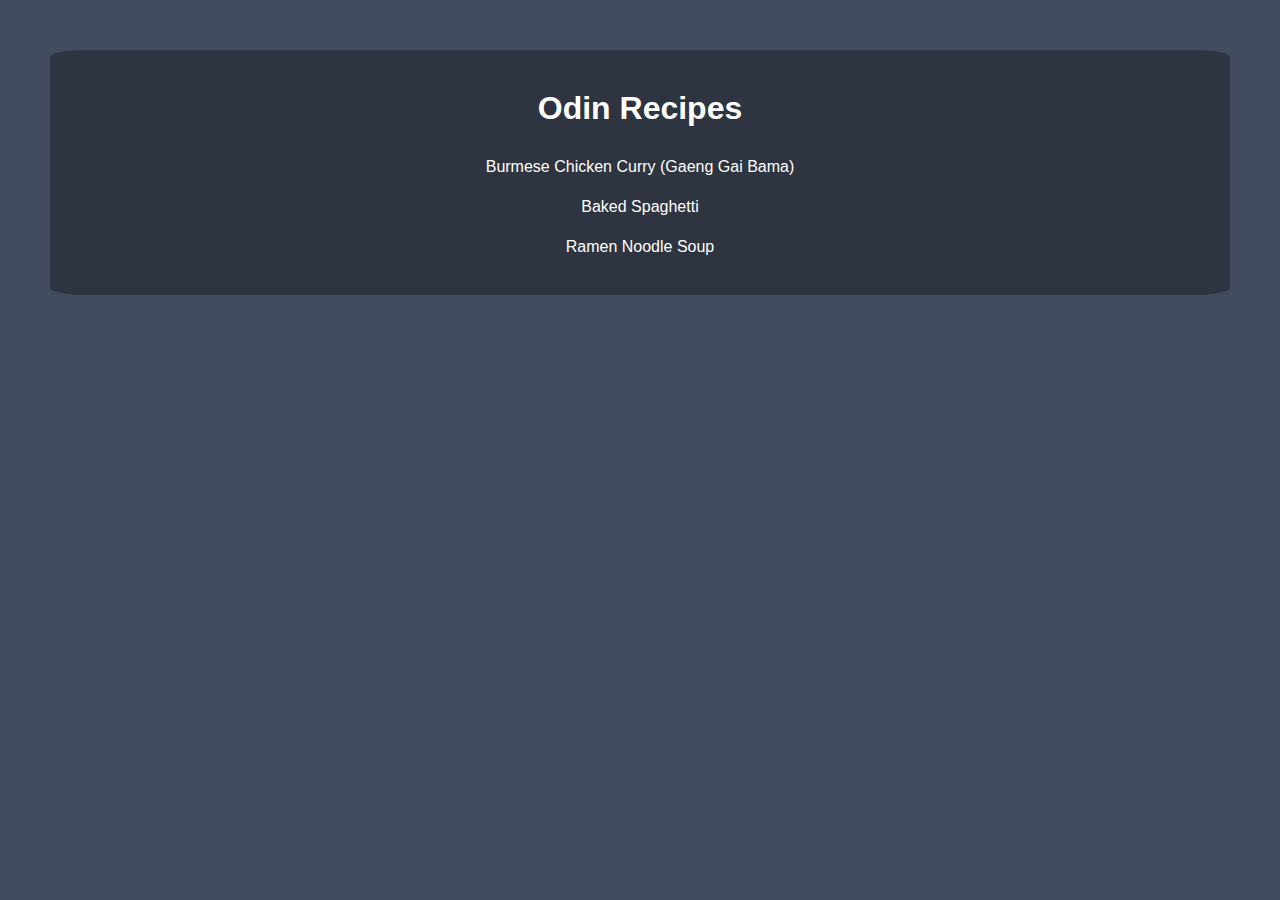
<file: index.html>
<!DOCTYPE html>
<html lang="en">
<head>
    <meta charset="UTF-8">
    <meta http-equiv="X-UA-Compatible" content="IE=edge">
    <meta name="viewport" content="width=device-width, initial-scale=1.0">
    <title>Home Page</title>
    <link rel="stylesheet" href="styles.css">
</head>
<body>
    <div class="card">
    <h1>Odin Recipes</h1>
    <ul>
        <li><a href="./recipes/burmese_chicken_curry.html">Burmese Chicken Curry (Gaeng Gai Bama)</a></li>
        <li><a href="./recipes/baked_spaghetti.html">Baked Spaghetti</a></li>
        <li><a href="./recipes/ramen_noodle_soup.html">Ramen Noodle Soup</a> </li>
    </ul>
    </div>
</body>
</html>
</file>
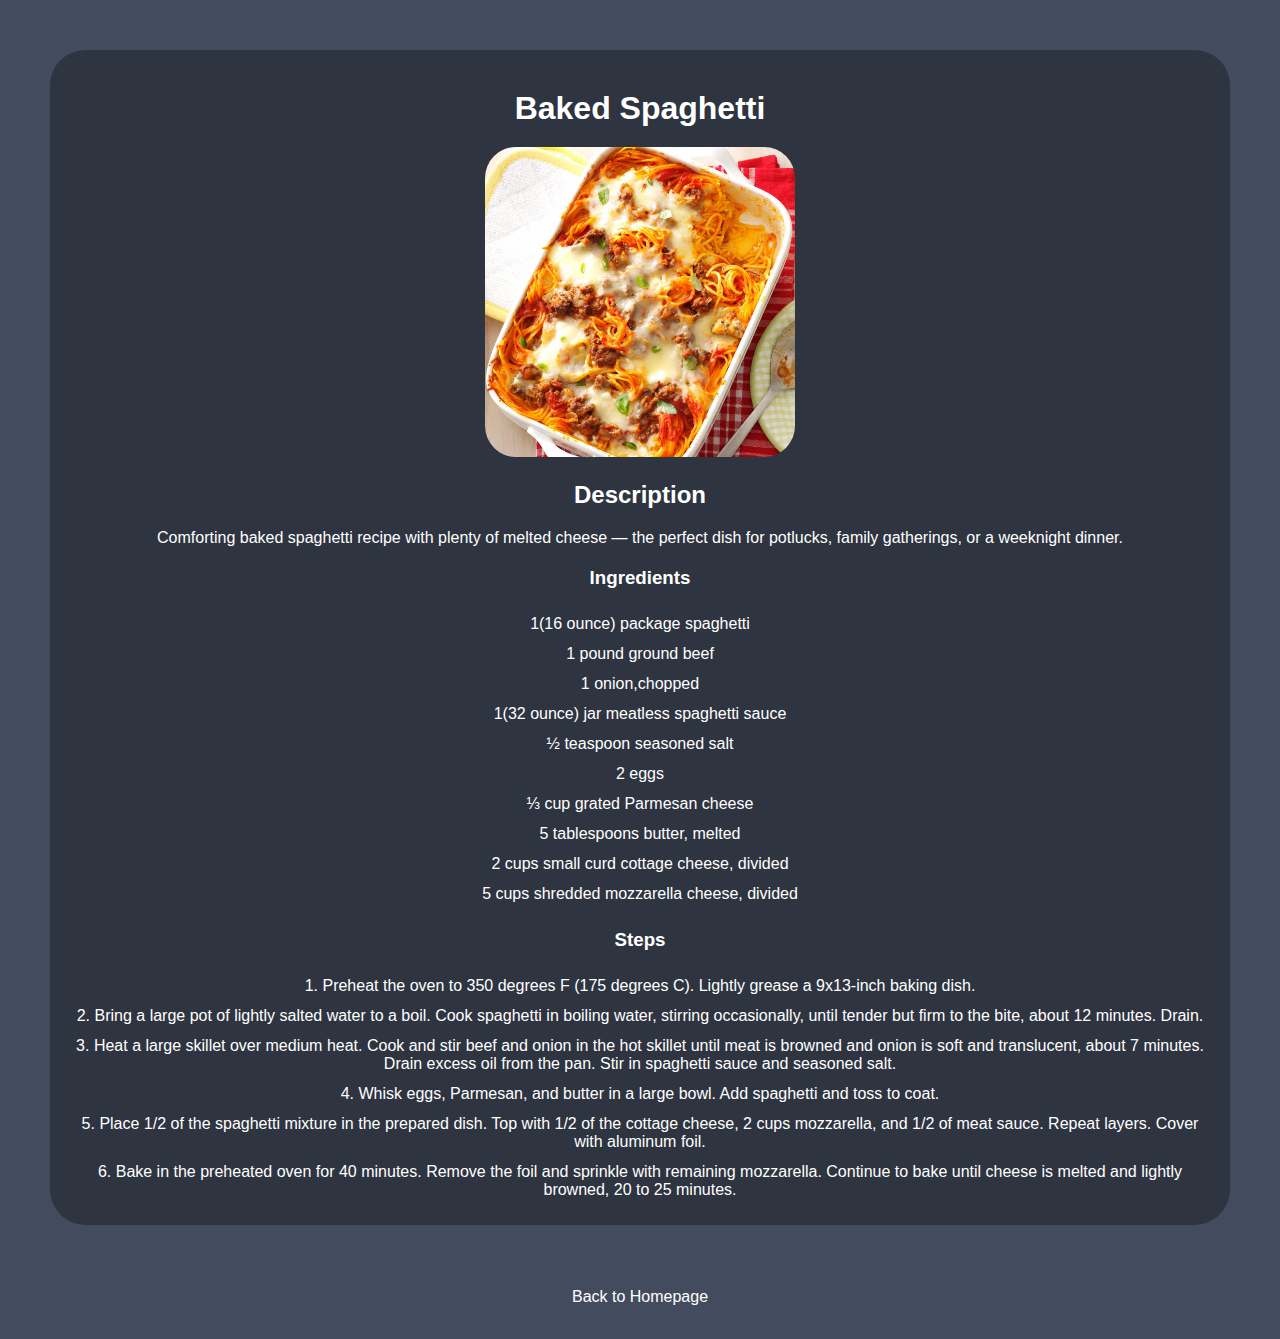
<file: recipes/baked_spaghetti.html>
<!DOCTYPE html>
<html lang="en">
<head>
    <meta charset="UTF-8">
    <meta http-equiv="X-UA-Compatible" content="IE=edge">
    <meta name="viewport" content="width=device-width, initial-scale=1.0">
    <title>Baked Spaghetti</title>
    <link rel="stylesheet" href="../styles.css">
</head>
<body>
    <div class="card">
    <h1>Baked Spaghetti</h1>
    <img src="./images/Favorite-Baked-Spaghetti_EXPS26331_CS2919398C04_30_8b_RMS.jpg" alt="Baked Spaghetti" width="310" height="310">
    <h2>Description</h2>
    <p>Comforting baked spaghetti recipe with plenty of melted cheese — the perfect dish for potlucks, family gatherings, or a weeknight dinner.</p>
    <h3>Ingredients</h3>
    <ul>
        <li>1(16 ounce) package spaghetti</li>
        <li>1 pound ground beef</li>
        <li>1 onion,chopped</li>
        <li>1(32 ounce) jar meatless spaghetti sauce</li>
        <li>½ teaspoon seasoned salt</li>
        <li>2 eggs</li>
        <li>⅓ cup grated Parmesan cheese</li>
        <li>5 tablespoons butter, melted</li>
        <li>2 cups small curd cottage cheese, divided</li>
        <li>5 cups shredded mozzarella cheese, divided</li>
    </ul>
    <h3>Steps</h3>
    <ol>
        <li>Preheat the oven to 350 degrees F (175 degrees C). Lightly grease a 9x13-inch baking dish.</li>
        <li>Bring a large pot of lightly salted water to a boil. Cook spaghetti in boiling water, stirring occasionally, until tender but firm to the bite, about 12 minutes. Drain.</li>
        <li>Heat a large skillet over medium heat. Cook and stir beef and onion in the hot skillet until meat is browned and onion is soft and translucent, about 7 minutes. Drain excess oil from the pan. Stir in spaghetti sauce and seasoned salt.</li>
        <li>Whisk eggs, Parmesan, and butter in a large bowl. Add spaghetti and toss to coat.</li>
        <li>Place 1/2 of the spaghetti mixture in the prepared dish. Top with 1/2 of the cottage cheese, 2 cups mozzarella, and 1/2 of meat sauce. Repeat layers. Cover with aluminum foil.</li>
        <li>Bake in the preheated oven for 40 minutes. Remove the foil and sprinkle with remaining mozzarella. Continue to bake until cheese is melted and lightly browned, 20 to 25 minutes.</li>
    </ol>
</div>
    <footer>
        <a href="../index.html">Back to Homepage</a>
    </footer>
</body>
</html>
</file>
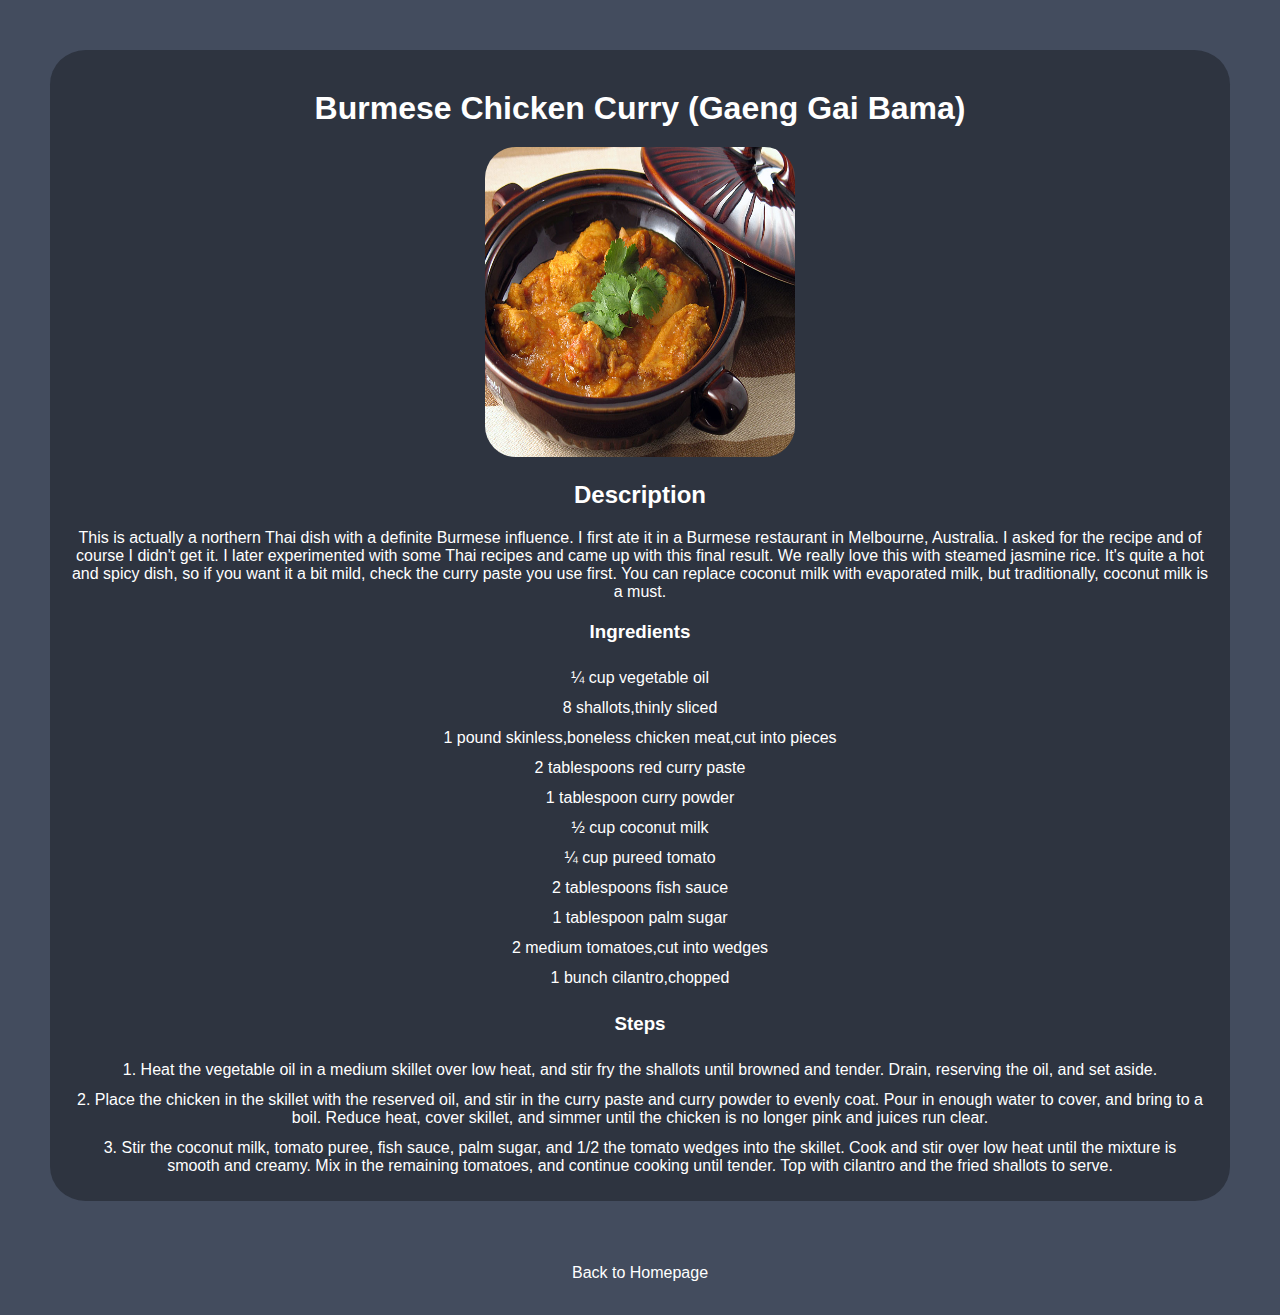
<file: recipes/burmese_chicken_curry.html>
<!DOCTYPE html>
<html lang="en">
<head>
    <meta charset="UTF-8">
    <meta http-equiv="X-UA-Compatible" content="IE=edge">
    <meta name="viewport" content="width=device-width, initial-scale=1.0">
    <title>Burmese Chicken Curry</title>
    <link rel="stylesheet" href="../styles.css">
</head>
<body>
    <div class="card">
    <h1>Burmese Chicken Curry (Gaeng Gai Bama)</h1>
    <div class="image center">
        <img src="./images/burmesecurry.jpg" alt="Burmese Chicken Curry" width="310" height="310">
    </div>
        <h2>Description</h2>
    <p>This is actually a northern Thai dish with a definite Burmese influence. I first ate it in a Burmese restaurant in Melbourne, Australia. I asked for the recipe and of course I didn't get it. I later experimented with some Thai recipes and came up with this final result. We really love this with steamed jasmine rice. It's quite a hot and spicy dish, so if you want it a bit mild, check the curry paste you use first. You can replace coconut milk with evaporated milk, but traditionally, coconut milk is a must.</p>
    <h3>Ingredients</h3>
    <ul>
        <li>¼ cup vegetable oil</li>
        <li>8 shallots,thinly sliced</li>
        <li>1 pound skinless,boneless chicken meat,cut into pieces</li>
        <li>2 tablespoons red curry paste</li>
        <li>1 tablespoon curry powder</li>
        <li>½ cup coconut milk</li>
        <li>¼ cup pureed tomato</li>
        <li>2 tablespoons fish sauce</li>
        <li>1 tablespoon palm sugar</li>
        <li>2 medium tomatoes,cut into wedges</li>
        <li>1 bunch cilantro,chopped</li>
    </ul>
    <h3>Steps</h3>
    
    <ol>
        <li>Heat the vegetable oil in a medium skillet over low heat, and stir fry the shallots until browned and tender. Drain, reserving the oil, and set aside.</li>
        <li>Place the chicken in the skillet with the reserved oil, and stir in the curry paste and curry powder to evenly coat. Pour in enough water to cover, and bring to a boil. Reduce heat, cover skillet, and simmer until the chicken is no longer pink and juices run clear.</li>
        <li>Stir the coconut milk, tomato puree, fish sauce, palm sugar, and 1/2 the tomato wedges into the skillet. Cook and stir over low heat until the mixture is smooth and creamy. Mix in the remaining tomatoes, and continue cooking until tender. Top with cilantro and the fried shallots to serve.</li>
    </ol>
    
    </div>
    <footer>
        <a href="../index.html">Back to Homepage</a>
    </footer>
</body>
</html>
</file>
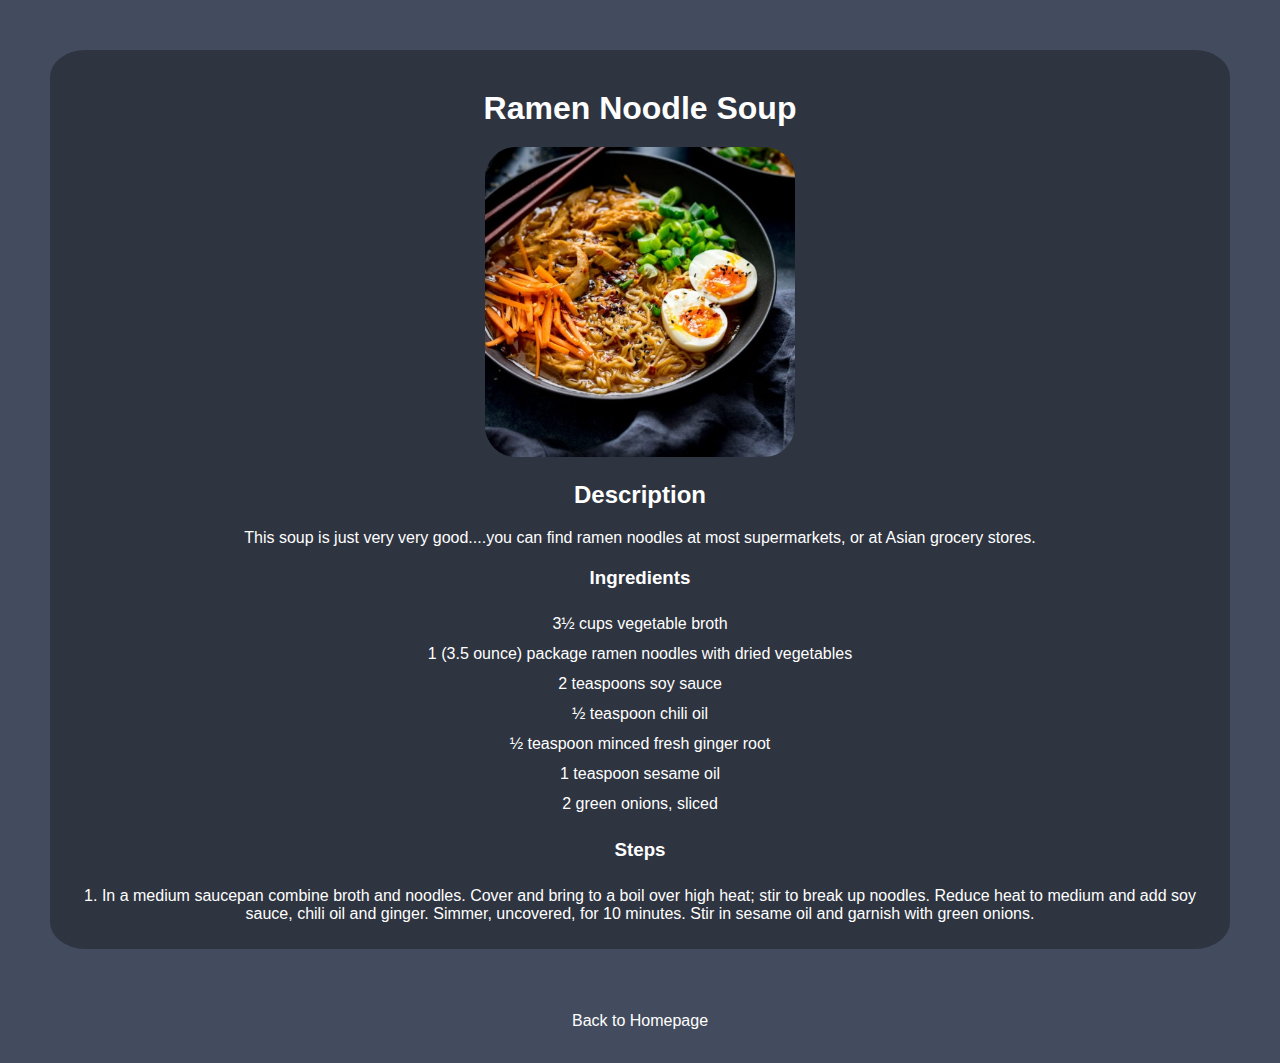
<file: recipes/ramen_noodle_soup.html>
<!DOCTYPE html>
<html lang="en">
<head>
    <meta charset="UTF-8">
    <meta http-equiv="X-UA-Compatible" content="IE=edge">
    <meta name="viewport" content="width=device-width, initial-scale=1.0">
    <title>Ramen Noodle Soup</title>
    <link rel="stylesheet" href="../styles.css">
</head>
<body>
    <div class="card">
        <h1>Ramen Noodle Soup</h1>
    <img src="./images/Quick-Chicken-Ramen-square-FS-22-500x500.jpg" alt="Ramen Noodle Soup" width="310" height="310">
    
    <h2>Description</h2>
    <p>This soup is just very very good....you can find ramen noodles at most supermarkets, or at Asian grocery stores.</p>
    <h3>Ingredients</h3>
    <ul>
        <li>3½ cups vegetable broth</li>
        <li>1 (3.5 ounce) package ramen noodles with dried vegetables</li>
        <li>2 teaspoons soy sauce</li>
        <li>½ teaspoon chili oil</li>
        <li>½ teaspoon minced fresh ginger root

        </li>
        <li>1 teaspoon sesame oil

        </li>
        <li>2 green onions, sliced</li>
    </ul>
    <h3>Steps</h3>
    <ol>
        <li>In a medium saucepan combine broth and noodles. Cover and bring to a boil over high heat; stir to break up noodles. Reduce heat to medium and add soy sauce, chili oil and ginger. Simmer, uncovered, for 10 minutes. Stir in sesame oil and garnish with green onions.</li>
    </ol>
    </div>
    <footer>
        <a href="../index.html">Back to Homepage</a>
    </footer>
</body>
</html>
</file>
<file: styles.css>
*,
*::before,
*::after {
    box-sizing: border-box;
}

* {
    margin: 0;
    padding: 0;
}

body {
    background-color: #434C5E;
    font-family: Verdana, Geneva, Tahoma, sans-serif;
    color: white;
    text-align: center;
    
}

.card {
    margin: 50px;
    padding: 20px;
    background-color: #2E3440;
    border-radius: 3%;
}

h1 {
    margin: 20px auto;

}

ul{
    color: white;
    text-align: center;
    list-style-type: none;
    margin: 8px;
}

a {
    text-decoration: none;
    line-height: 28px;
    color: white;
}

a:visited {
    color: #D8DEE9;
}



a:hover {
    color: #5E81AC;
}a

ol {
    width:700px;
    margin: 0 auto;
}

li {
    padding: 6px;
    list-style-position: inside;
}

h3,
h2 {
    margin: 16px;
    padding: 4px;
    
}

img {
    border-radius: 10%;
}

footer {
    margin: 20px;
    padding: 8px;
    text-align: center;
}
</file>
